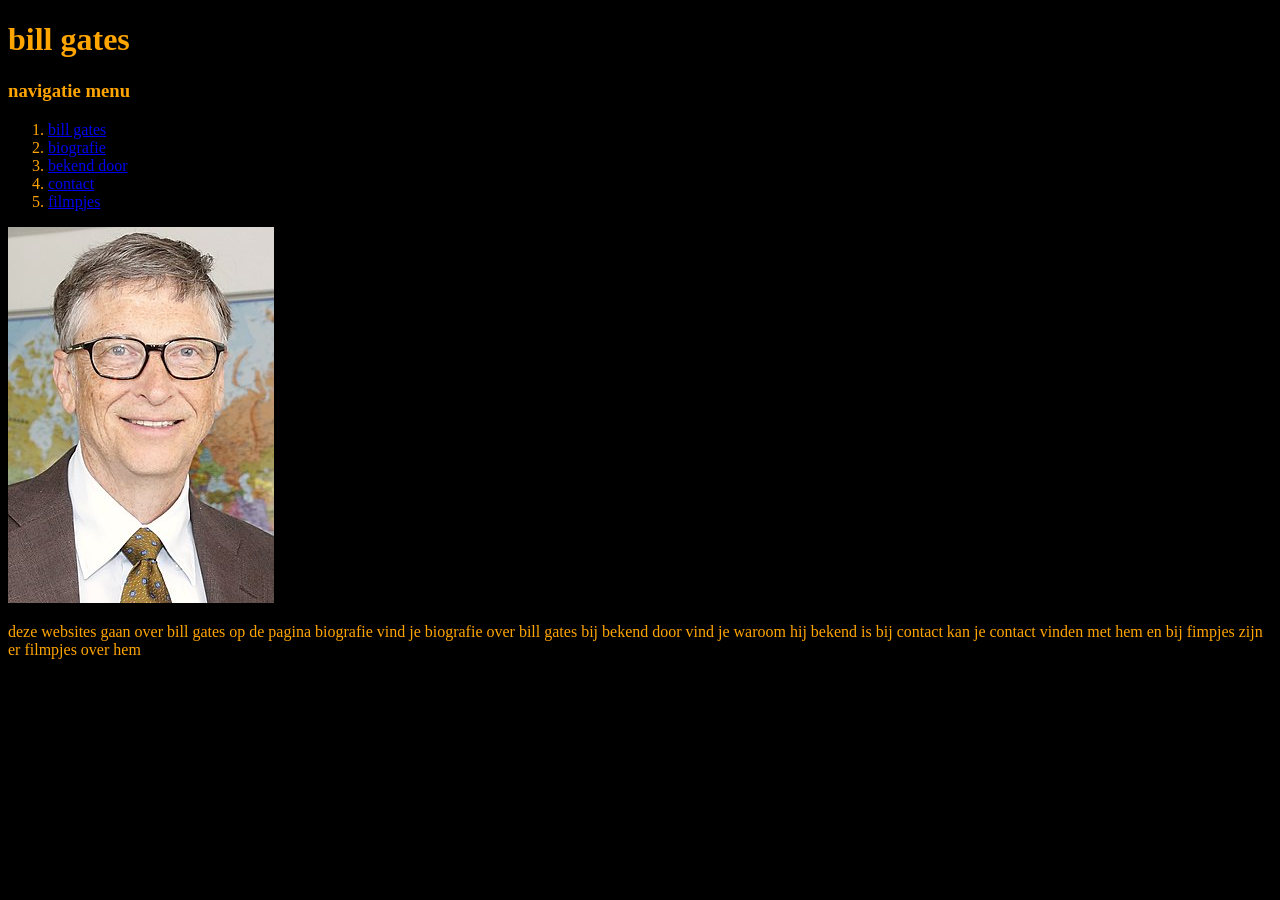
<file: index.html>
<!DOCTYPE html>
<html lang="nl" dir="ltr">
  <head>
    <link rel="stylesheet" href="styles.css">
    <meta charset="utf-8">
    <title>bill gates</title>
  </head>
  <body>
<h1>bill gates</h1>
<h3>navigatie menu</h3>
<ol>
  <li> <a href="billgates.html">bill gates</a> </li>
  <li><a href="biografie.html">biografie</a> </li>
  <li><a href="bekendoor.html">bekend door</a></li>
  <li> <a href="contact.html">contact</a> </li>
  <li> <a href="filmpjes.html">filmpjes</a> </li>
</ol>
<img src="266px-Bill_Gates_June_2015.jpg" alt="bill gates">
<p>deze websites gaan over bill gates op de pagina biografie vind
je biografie over bill gates  bij bekend door vind je waroom hij
bekend is bij contact  kan je contact vinden met hem en bij fimpjes
zijn er filmpjes over hem</p>


  </body>
</html>
</file>
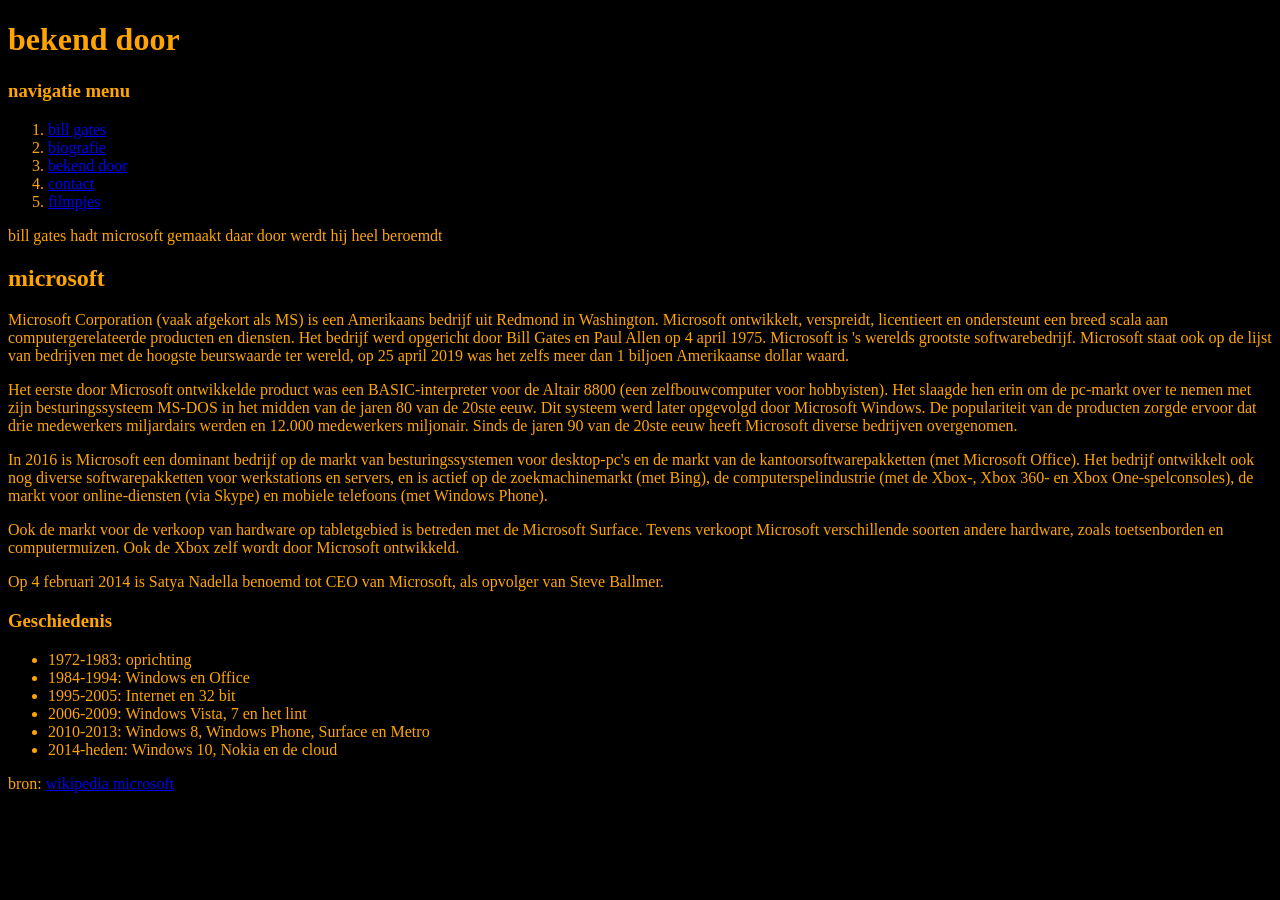
<file: bekendoor.html>
<!DOCTYPE html>
<html lang="nl" dir="ltr">
  <head>
    <link rel="stylesheet" href="styles.css">
    <meta charset="utf-8">
    <title>bekend door</title>
  </head>
  <body>
      <h1>bekend door</h1>
      <h3>navigatie menu</h3>
    <ol>
      <li> <a href="billgates.html">bill gates</a> </li>
      <li><a href="biografie.html">biografie</a> </li>
      <li><a href="bekendoor.html">bekend door</a></li>
      <li> <a href="contact.html">contact</a> </li>
      <li> <a href="filmpjes.html">filmpjes</a> </li>
    </ol>
    <p>bill gates hadt microsoft gemaakt daar door werdt hij
      heel beroemdt</p>
<h2>microsoft</h2>
  <p>Microsoft Corporation (vaak afgekort als MS) is een Amerikaans
     bedrijf uit Redmond in Washington. Microsoft ontwikkelt,
     verspreidt, licentieert en ondersteunt een breed scala aan
     computergerelateerde producten en diensten. Het bedrijf werd
     opgericht door Bill Gates en Paul Allen op 4 april 1975.
     Microsoft is 's werelds grootste softwarebedrijf.
     Microsoft staat ook op de lijst van bedrijven met de hoogste
     beurswaarde ter wereld, op 25 april 2019 was het zelfs meer
     dan 1 biljoen Amerikaanse dollar waard.</p>
     <p>Het eerste door Microsoft ontwikkelde product was een
       BASIC-interpreter voor de Altair 8800 (een zelfbouwcomputer
       voor hobbyisten). Het slaagde hen erin om de pc-markt over
       te nemen met zijn besturingssysteem MS-DOS in het midden
       van de jaren 80 van de 20ste eeuw. Dit systeem werd later
       opgevolgd door Microsoft Windows. De populariteit van de
       producten zorgde ervoor dat drie medewerkers miljardairs
       werden en 12.000 medewerkers miljonair. Sinds de jaren 90
       van de 20ste eeuw heeft Microsoft diverse bedrijven
       overgenomen.</p>
       <p>In 2016 is Microsoft een dominant bedrijf op de markt
         van besturingssystemen voor desktop-pc's en de markt van
          de kantoorsoftwarepakketten (met Microsoft Office). Het
          bedrijf ontwikkelt ook nog diverse softwarepakketten
          voor werkstations en servers, en is actief op de
          zoekmachinemarkt (met Bing), de computerspelindustrie
          (met de Xbox-, Xbox 360- en Xbox One-spelconsoles),
          de markt voor online-diensten (via Skype) en mobiele
          telefoons (met Windows Phone).</p>
<p>Ook de markt voor de verkoop van hardware op tabletgebied is
  betreden met de Microsoft Surface. Tevens verkoopt Microsoft
  verschillende soorten andere hardware, zoals toetsenborden en
  computermuizen. Ook de Xbox zelf wordt door Microsoft
  ontwikkeld.</p>
  <p>Op 4 februari 2014 is Satya Nadella benoemd tot CEO van
    Microsoft, als opvolger van Steve Ballmer.</p>
    <h3>Geschiedenis</h3>
    <ul>
      <li>1972-1983: oprichting</li>
      <li>1984-1994: Windows en Office</li>
      <li>1995-2005: Internet en 32 bit</li>
      <li>2006-2009: Windows Vista, 7 en het lint</li>
      <li>2010-2013: Windows 8, Windows Phone, Surface en Metro</li>
      <li>2014-heden: Windows 10, Nokia en de cloud</li>
    </ul>
<p>bron: <a href="https://nl.wikipedia.org/wiki/Microsoft">
  wikipedia microsoft</a> </p>
  </body>
</html>
</file>
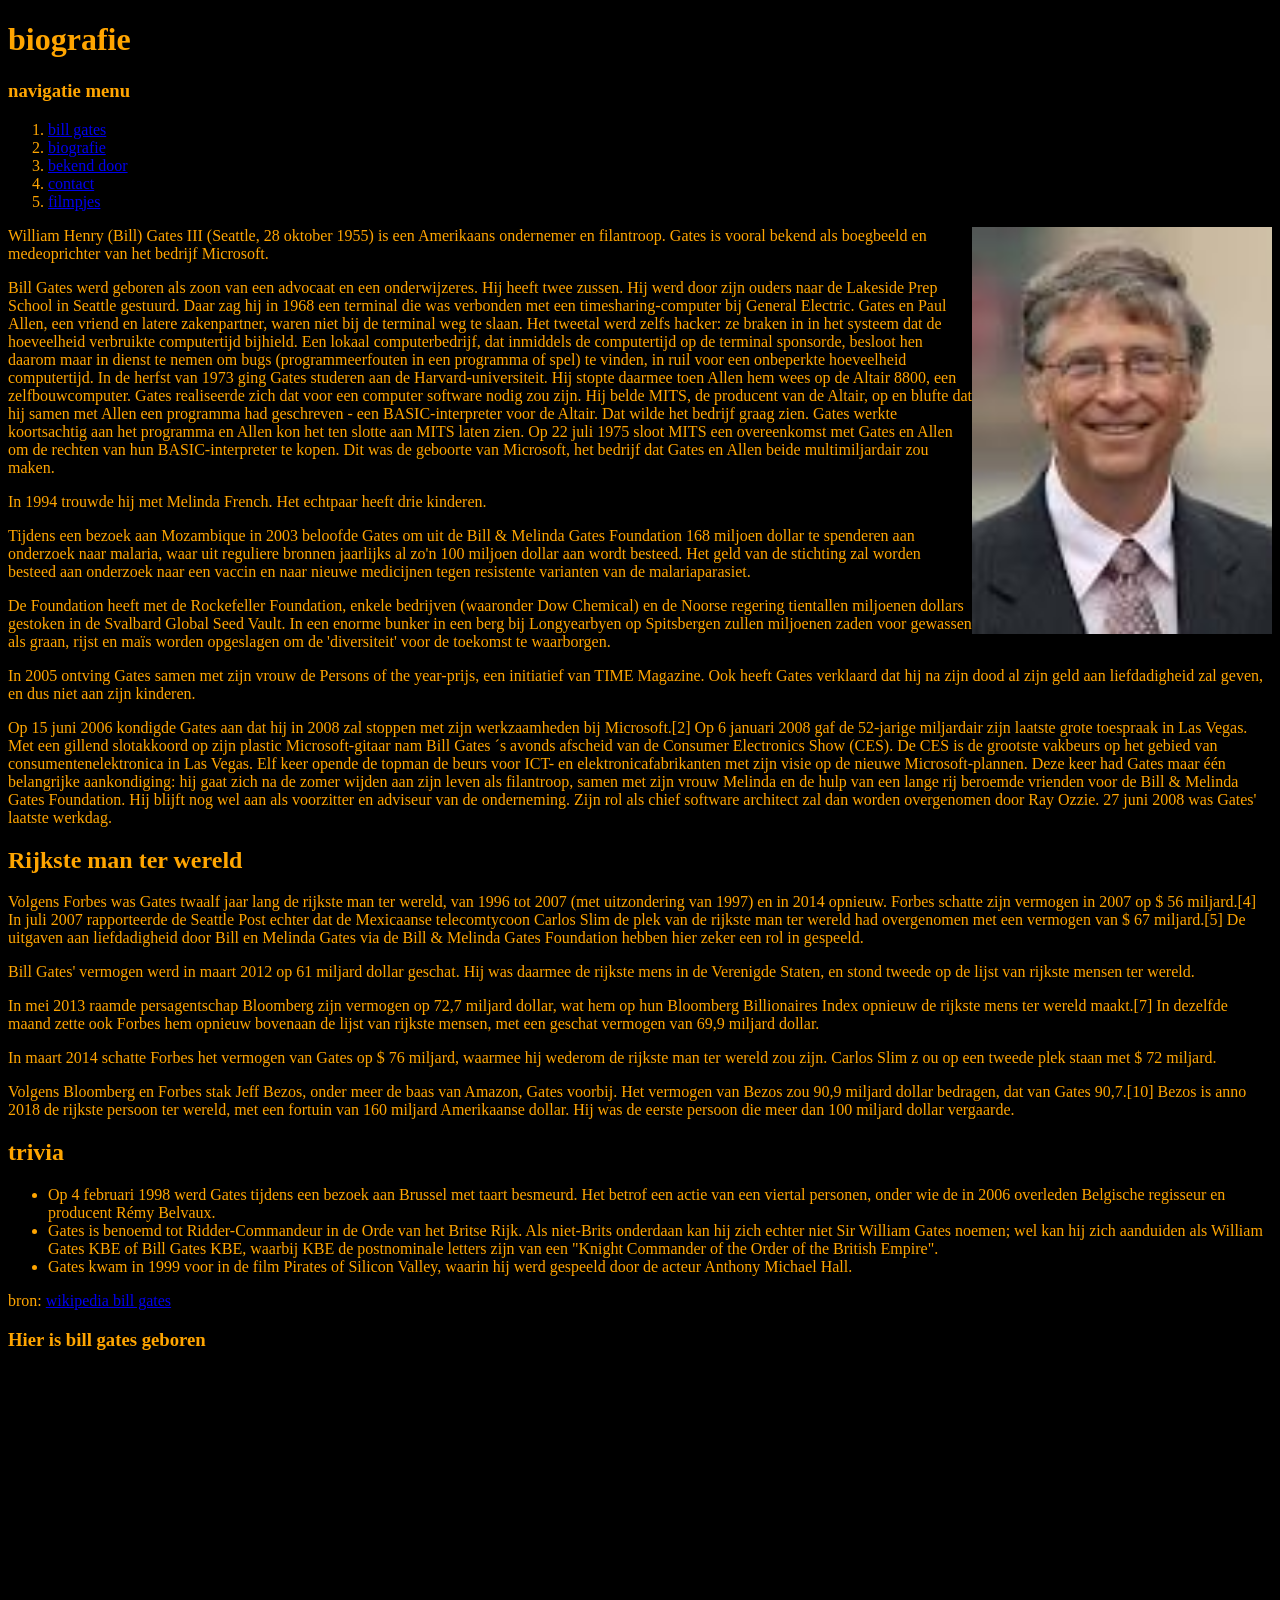
<file: biografie.html>
<!DOCTYPE html>
<html lang="nl" dir="ltr">
  <head>
    <link rel="stylesheet" href="styles.css">
    <meta charset="utf-8">
    <title>biografie</title>
<style media="screen">
  img {
float: right;
width: 300px;
  }
</style>
  </head>
  <body>
<h1>biografie</h1>
<h3>navigatie menu</h3>
    <ol>
      <li> <a href="billgates.html">bill gates</a> </li>
      <li><a href="biografie.html">biografie</a> </li>
      <li><a href="bekendoor.html">bekend door</a></li>
      <li> <a href="contact.html">contact</a> </li>
      <li> <a href="filmpjes.html">filmpjes</a> </li>
    </ol>

<img src="bill.jpeg" alt="bill Gates">
<p>William Henry (Bill) Gates III (Seattle, 28 oktober 1955) is een
  Amerikaans ondernemer en filantroop. Gates is vooral bekend als
  boegbeeld en medeoprichter van het bedrijf Microsoft.</p>
    <p>
    Bill Gates werd geboren als zoon van een advocaat en een
    onderwijzeres. Hij heeft twee zussen. Hij werd door zijn
    ouders naar de Lakeside Prep School in Seattle gestuurd. Daar zag
    hij in 1968 een terminal die was verbonden met een
    timesharing-computer bij General Electric. Gates en Paul Allen,
    een vriend en latere zakenpartner, waren niet bij de terminal
    weg te slaan. Het tweetal werd zelfs hacker: ze braken in in het
    systeem dat de hoeveelheid verbruikte computertijd bijhield. Een
    lokaal computerbedrijf, dat inmiddels de computertijd op de
    terminal sponsorde, besloot hen daarom maar in dienst te nemen
    om bugs (programmeerfouten in een programma of spel) te vinden,
    in ruil voor een onbeperkte hoeveelheid computertijd. In de
    herfst van 1973 ging Gates studeren aan de Harvard-universiteit.
    Hij stopte daarmee toen Allen hem wees op de Altair 8800, een
    zelfbouwcomputer. Gates realiseerde zich dat voor een computer
    software nodig zou zijn. Hij belde MITS, de producent van de
    Altair, op en blufte dat hij samen met Allen een programma had
    geschreven - een BASIC-interpreter voor de Altair. Dat wilde het
    bedrijf graag zien. Gates werkte koortsachtig aan het programma
    en Allen kon het ten slotte aan MITS laten zien. Op 22 juli 1975
    sloot MITS een overeenkomst met Gates en Allen om de rechten van
    hun BASIC-interpreter te kopen. Dit was de geboorte van
    Microsoft, het bedrijf dat Gates en Allen beide multimiljardair
    zou maken.</p>
    <p>In 1994 trouwde hij met Melinda French. Het echtpaar heeft drie kinderen.</p>
    <p>Tijdens een bezoek aan Mozambique in 2003 beloofde Gates om uit
    de Bill & Melinda Gates Foundation 168 miljoen dollar te spenderen
    aan onderzoek naar malaria, waar uit reguliere bronnen jaarlijks
    al zo'n 100 miljoen dollar aan wordt besteed. Het geld van de
    stichting zal worden besteed aan onderzoek naar een vaccin en
    naar nieuwe medicijnen tegen resistente varianten van de
    malariaparasiet.
    </p> <p>
    De Foundation heeft met de Rockefeller Foundation, enkele bedrijven
    (waaronder Dow Chemical) en de Noorse regering tientallen
    miljoenen dollars gestoken in de Svalbard Global Seed Vault. In
    een enorme bunker in een berg bij Longyearbyen op Spitsbergen
    zullen miljoenen zaden voor gewassen als graan, rijst en maïs
    worden opgeslagen om de 'diversiteit' voor de toekomst te
    waarborgen.</p>
    <p>In 2005 ontving Gates samen met zijn vrouw de Persons of the
    year-prijs, een initiatief van TIME Magazine. Ook heeft Gates
    verklaard dat hij na zijn dood al zijn geld aan liefdadigheid
    zal geven, en dus niet aan zijn kinderen.</p>
    <p>Op 15 juni 2006 kondigde Gates aan dat hij in 2008 zal stoppen
    met zijn werkzaamheden bij Microsoft.[2] Op 6 januari 2008
    gaf de 52-jarige miljardair zijn laatste grote toespraak in
    Las Vegas. Met een gillend slotakkoord op zijn plastic
    Microsoft-gitaar nam Bill Gates ´s avonds afscheid van de
    Consumer Electronics Show (CES). De CES is de grootste
    vakbeurs op het gebied van consumentenelektronica in Las
    Vegas. Elf keer opende de topman de beurs voor ICT- en
    elektronicafabrikanten met zijn visie op de nieuwe
    Microsoft-plannen. Deze keer had Gates maar één belangrijke
    aankondiging: hij gaat zich na de zomer wijden aan zijn
    leven als filantroop, samen met zijn vrouw Melinda en de
    hulp van een lange rij beroemde vrienden voor de Bill &
    Melinda Gates Foundation. Hij blijft nog wel aan als
    voorzitter en adviseur van de onderneming. Zijn rol als
    chief software architect zal dan worden overgenomen door
    Ray Ozzie. 27 juni 2008 was Gates' laatste werkdag.</p>
    <h2>Rijkste man ter wereld</h2>
    <p>Volgens Forbes was Gates twaalf jaar lang de rijkste man
    ter wereld, van 1996 tot 2007 (met uitzondering van 1997)
    en in 2014 opnieuw. Forbes schatte zijn vermogen in 2007
    op $ 56 miljard.[4] In juli 2007 rapporteerde de Seattle
    Post echter dat de Mexicaanse telecomtycoon Carlos Slim de
    plek van de rijkste man ter wereld had overgenomen met een
    vermogen van $ 67 miljard.[5] De uitgaven aan
    liefdadigheid door Bill en Melinda Gates via de Bill &
    Melinda Gates Foundation hebben hier zeker een rol in
    gespeeld.</p>
    <p>Bill Gates' vermogen werd in maart 2012 op
    61 miljard dollar geschat. Hij was daarmee de
    rijkste mens in de Verenigde Staten, en stond tweede op de
    lijst van rijkste mensen ter wereld.</p>
    <p>In mei 2013 raamde persagentschap Bloomberg zijn
    vermogen op 72,7 miljard dollar, wat hem op hun
    Bloomberg Billionaires Index opnieuw de rijkste
    mens ter wereld maakt.[7] In dezelfde maand zette
    ook Forbes hem opnieuw bovenaan de lijst van
    rijkste mensen, met een geschat vermogen van
    69,9 miljard dollar.</p>
    <p>In maart 2014 schatte Forbes het vermogen van
    Gates op $ 76 miljard, waarmee hij wederom de
    rijkste man ter wereld zou zijn. Carlos Slim z
    ou op een tweede plek staan met $ 72 miljard.</p>
    <p>Volgens Bloomberg en Forbes stak Jeff Bezos,
    onder meer de baas van Amazon, Gates voorbij.
    Het vermogen van Bezos zou 90,9 miljard dollar
    bedragen, dat van Gates 90,7.[10] Bezos is anno
    2018 de rijkste persoon ter wereld, met een
    fortuin van 160 miljard Amerikaanse dollar.
    Hij was de eerste persoon die meer dan 100
    miljard dollar vergaarde.</p>
    <h2>trivia</h2>
    <ul>
     <li>Op 4 februari 1998 werd Gates tijdens
       een bezoek aan Brussel met taart besmeurd.
       Het betrof een actie van een viertal
       personen, onder wie de in 2006 overleden
        Belgische regisseur en producent Rémy
        Belvaux.</li>
        <li>Gates is benoemd tot
          Ridder-Commandeur in de Orde van het Britse Rijk.
          Als niet-Brits onderdaan kan hij zich echter niet
          Sir William Gates noemen; wel kan hij zich aanduiden
          als William Gates KBE of Bill Gates KBE, waarbij KBE
          de postnominale letters zijn van een "Knight
          Commander of the Order of the British Empire". </li>
          <li>Gates kwam in 1999 voor in de film Pirates of
            Silicon Valley, waarin hij werd gespeeld door de
             acteur Anthony Michael Hall.</li>
    </ul>
<p>bron: <a href="https://nl.wikipedia.org/wiki/Bill_Gates">wikipedia bill gates</a> </p>

<h3>Hier is bill gates geboren</h3>
<iframe src="https://www.google.com/maps/embed?pb=!1m18!1m12!1m3!1d190696.5123222214!2d-122.41165835986163!3d47.61557092146504!2m3!1f0!2f0!3f0!3m2!1i1024!2i768!4f13.1!3m3!1m2!1s0x5490102c93e83355%3A0x102565466944d59a!2sSeattle%2C%20Washington%2C%20Verenigde%20Staten!5e0!3m2!1snl!2snl!4v1573549537773!5m2!1snl!2snl" width="600" height="450" style="border:0;" allowfullscreen=""></iframe>






  </body>
</html>
</file>
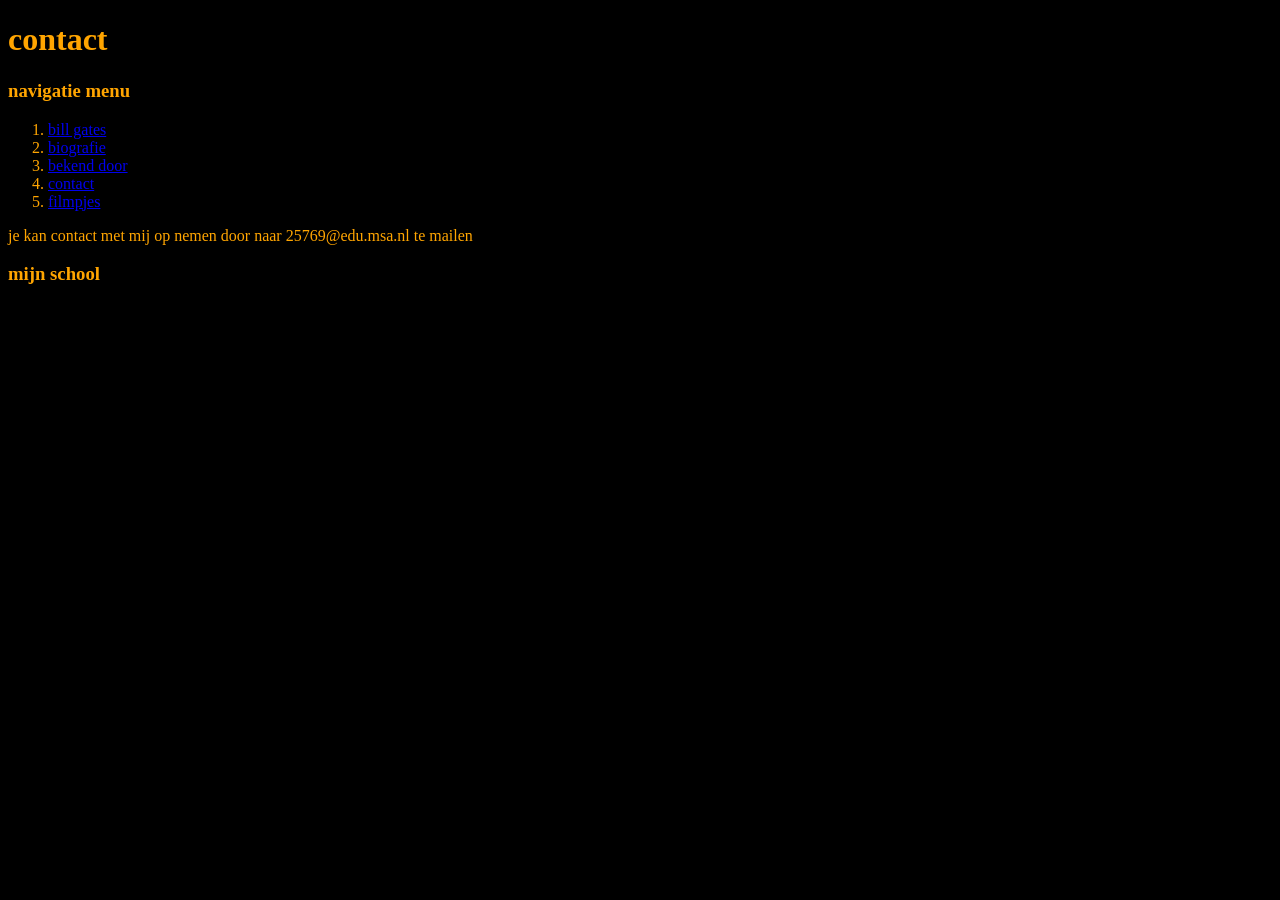
<file: contact.html>
<!DOCTYPE html>
<html lang="nl" dir="ltr">
  <head>
    <link rel="stylesheet" href="styles.css">
    <meta charset="utf-8">
    <title>contact</title>
  </head>
  <body>
    <h1>contact</h1>
<h3>navigatie menu</h3>
    <ol>
      <li> <a href="billgates.html">bill gates</a> </li>
      <li><a href="biografie.html">biografie</a> </li>
      <li><a href="bekendoor.html">bekend door</a></li>
      <li> <a href="contact.html">contact</a> </li>
      <li> <a href="filmpjes.html">filmpjes</a> </li>
    </ol>
  <p>je kan contact met mij op nemen door naar 25769@edu.msa.nl
    te mailen</p>
    <h3>mijn school</h3>
    <iframe src="https://www.google.com/maps/embed?pb=!1m18!1m12!1m3!1d707.0064897349675!2d4.918526737044544!3d52.3618357796867!2m3!1f0!2f0!3f0!3m2!1i1024!2i768!4f13.1!3m3!1m2!1s0x47c6099e41f13593%3A0x2c0847a9265f9355!2sMauritskade%2058%2C%201092%20AD%20Amsterdam!5e0!3m2!1snl!2snl!4v1573550483127!5m2!1snl!2snl" width="600" height="450" style="border:0;" allowfullscreen=""></iframe>
  </body>
</html>
</file>
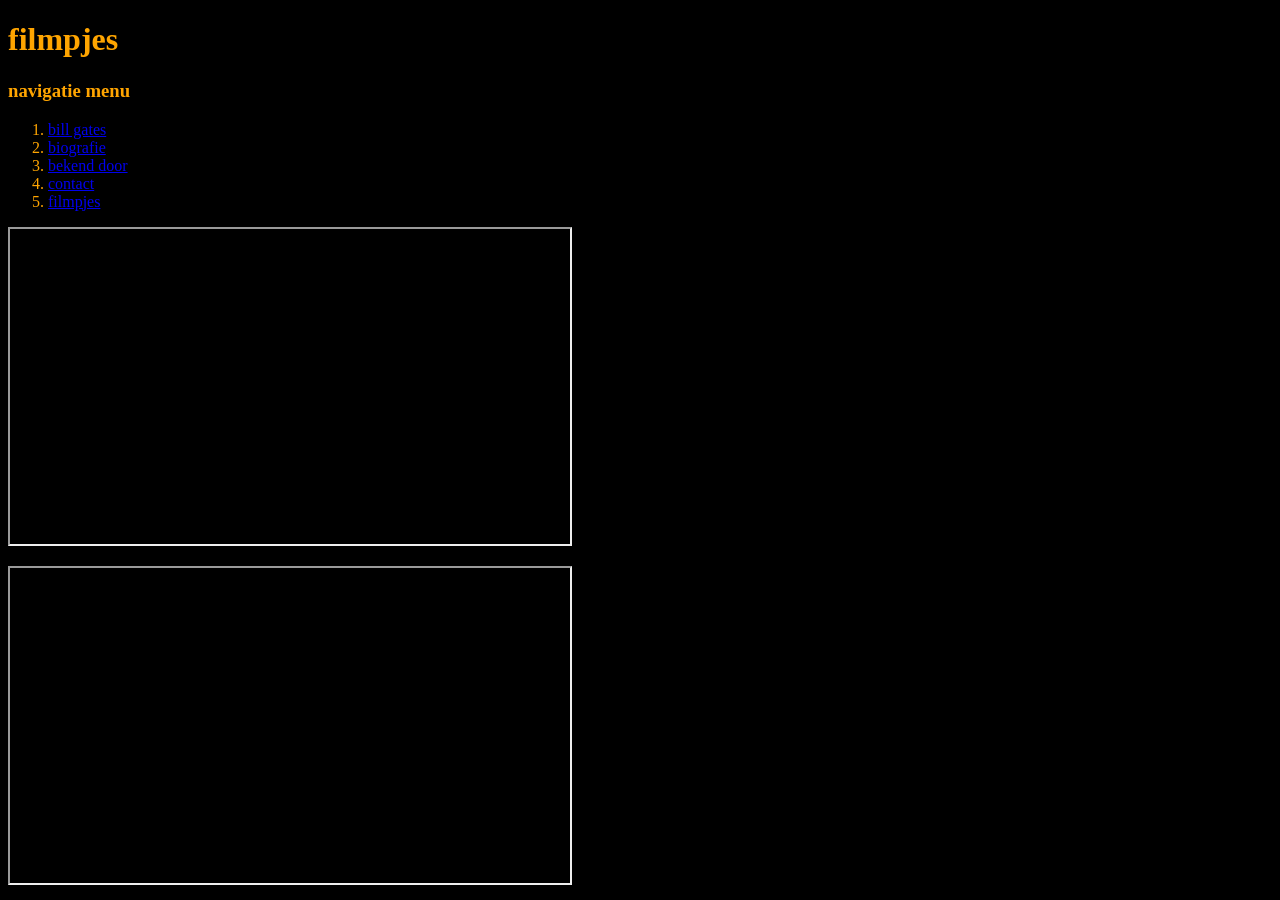
<file: filmpjes.html>
<!DOCTYPE html>
<html lang="nl" dir="ltr">
  <head>
    <link rel="stylesheet" href="styles.css">
    <meta charset="utf-8">
    <title>filmpjes</title>
  </head>
  <body>
<h1>filmpjes</h1>
<h3>navigatie menu</h3>
    <ol>
      <li> <a href="billgates.html">bill gates</a> </li>
      <li><a href="biografie.html">biografie</a> </li>
      <li><a href="bekendoor.html">bekend door</a></li>
      <li> <a href="contact.html">contact</a> </li>
      <li> <a href="filmpjes.html">filmpjes</a> </li>
    </ol>
    <p><iframe width="560" height="315" src="https://www.youtube.com/embed/zPclQ5GLQFM" allow="accelerometer; autoplay; encrypted-media; gyroscope; picture-in-picture" allowfullscreen></iframe></p>
    <iframe width="560" height="315" src="https://www.youtube.com/embed/_15DReQKbt8" allow="accelerometer; autoplay; encrypted-media; gyroscope; picture-in-picture" allowfullscreen></iframe>
  </body>
</html>
</file>
<file: styles.css>
body{
background-color: black;
color: orange;
}
</file>
